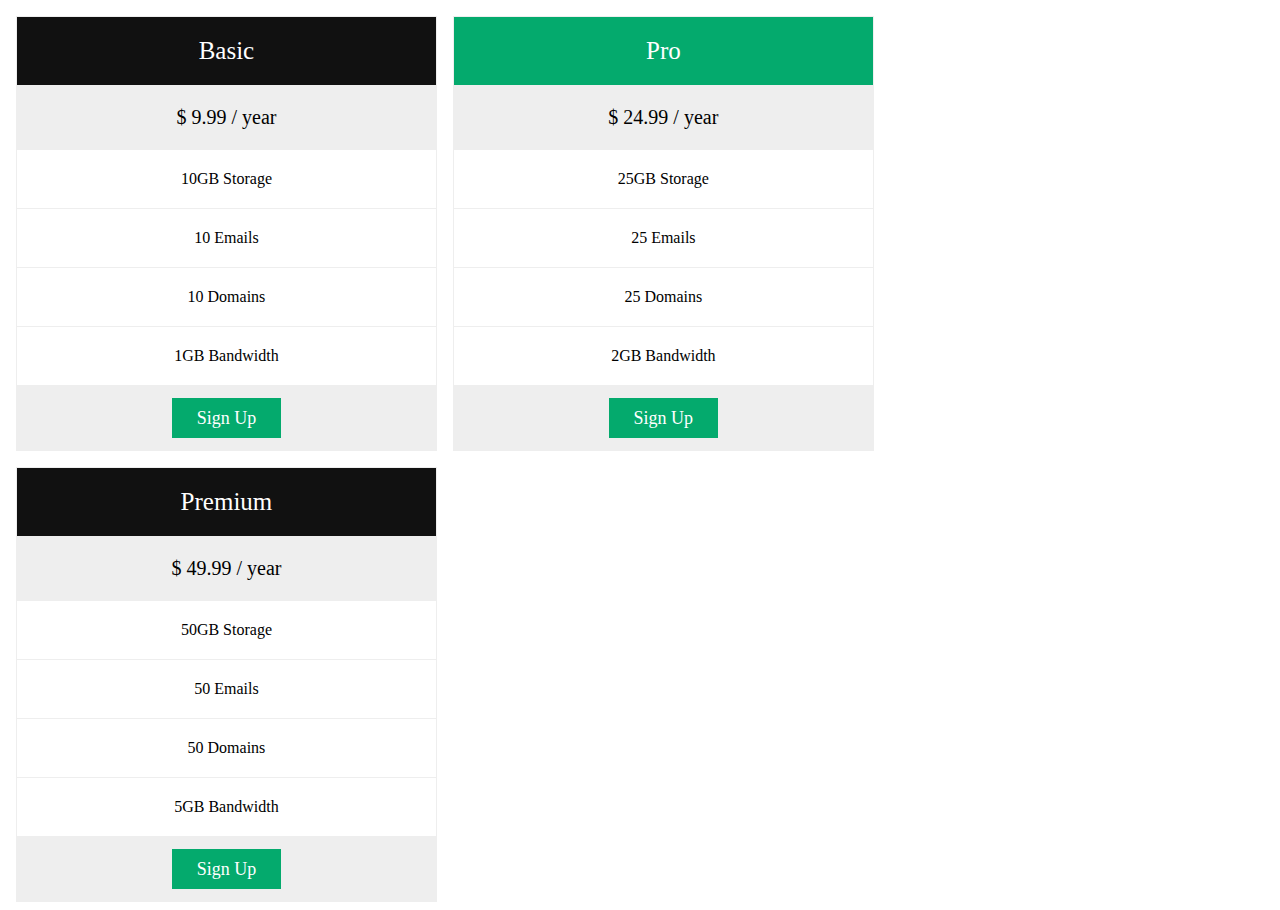
<file: pricing.html>
<!DOCTYPE html>
<html lang="en">

<head>
    <meta charset="UTF-8">
    <meta http-equiv="X-UA-Compatible" content="IE=edge">
    <meta name="viewport" content="width=device-width, initial-scale=1.0">
    <title>Document</title>
    <style>
        .columns {
            float: left;
            width: 33.3%;
            padding: 8px;
        }

        .price {
            list-style-type: none;
            border: 1px solid #eee;
            margin: 0;
            padding: 0;
            -webkit-transition: 0.3s;
            transition: 0.3s;
        }

        .price:hover {
            box-shadow: 0 8px 12px 0 rgba(0, 0, 0, 0.2)
        }

        .price .header {
            background-color: #111;
            color: white;
            font-size: 25px;
        }

        .price li {
            border-bottom: 1px solid #eee;
            padding: 20px;
            text-align: center;
        }

        .price .grey {
            background-color: #eee;
            font-size: 20px;
        }

        .button {
            background-color: #04AA6D;
            border: none;
            color: white;
            padding: 10px 25px;
            text-align: center;
            text-decoration: none;
            font-size: 18px;
        }

        @media only screen and (max-width: 600px) {
            .columns {
                width: 100%;
            }
        }
    </style>
</head>

<body>
    <div class="columns">
        <ul class="price">
            <li class="header">Basic</li>
            <li class="grey">$ 9.99 / year</li>
            <li>10GB Storage</li>
            <li>10 Emails</li>
            <li>10 Domains</li>
            <li>1GB Bandwidth</li>
            <li class="grey"><a href="#" class="button">Sign Up</a></li>
        </ul>
    </div>

    <div class="columns">
        <ul class="price">
            <li class="header" style="background-color:#04AA6D">Pro</li>
            <li class="grey">$ 24.99 / year</li>
            <li>25GB Storage</li>
            <li>25 Emails</li>
            <li>25 Domains</li>
            <li>2GB Bandwidth</li>
            <li class="grey"><a href="#" class="button">Sign Up</a></li>
        </ul>
    </div>

    <div class="columns">
        <ul class="price">
            <li class="header">Premium</li>
            <li class="grey">$ 49.99 / year</li>
            <li>50GB Storage</li>
            <li>50 Emails</li>
            <li>50 Domains</li>
            <li>5GB Bandwidth</li>
            <li class="grey"><a href="#" class="button">Sign Up</a></li>
        </ul>
    </div>
</body>

</html>
</file>
